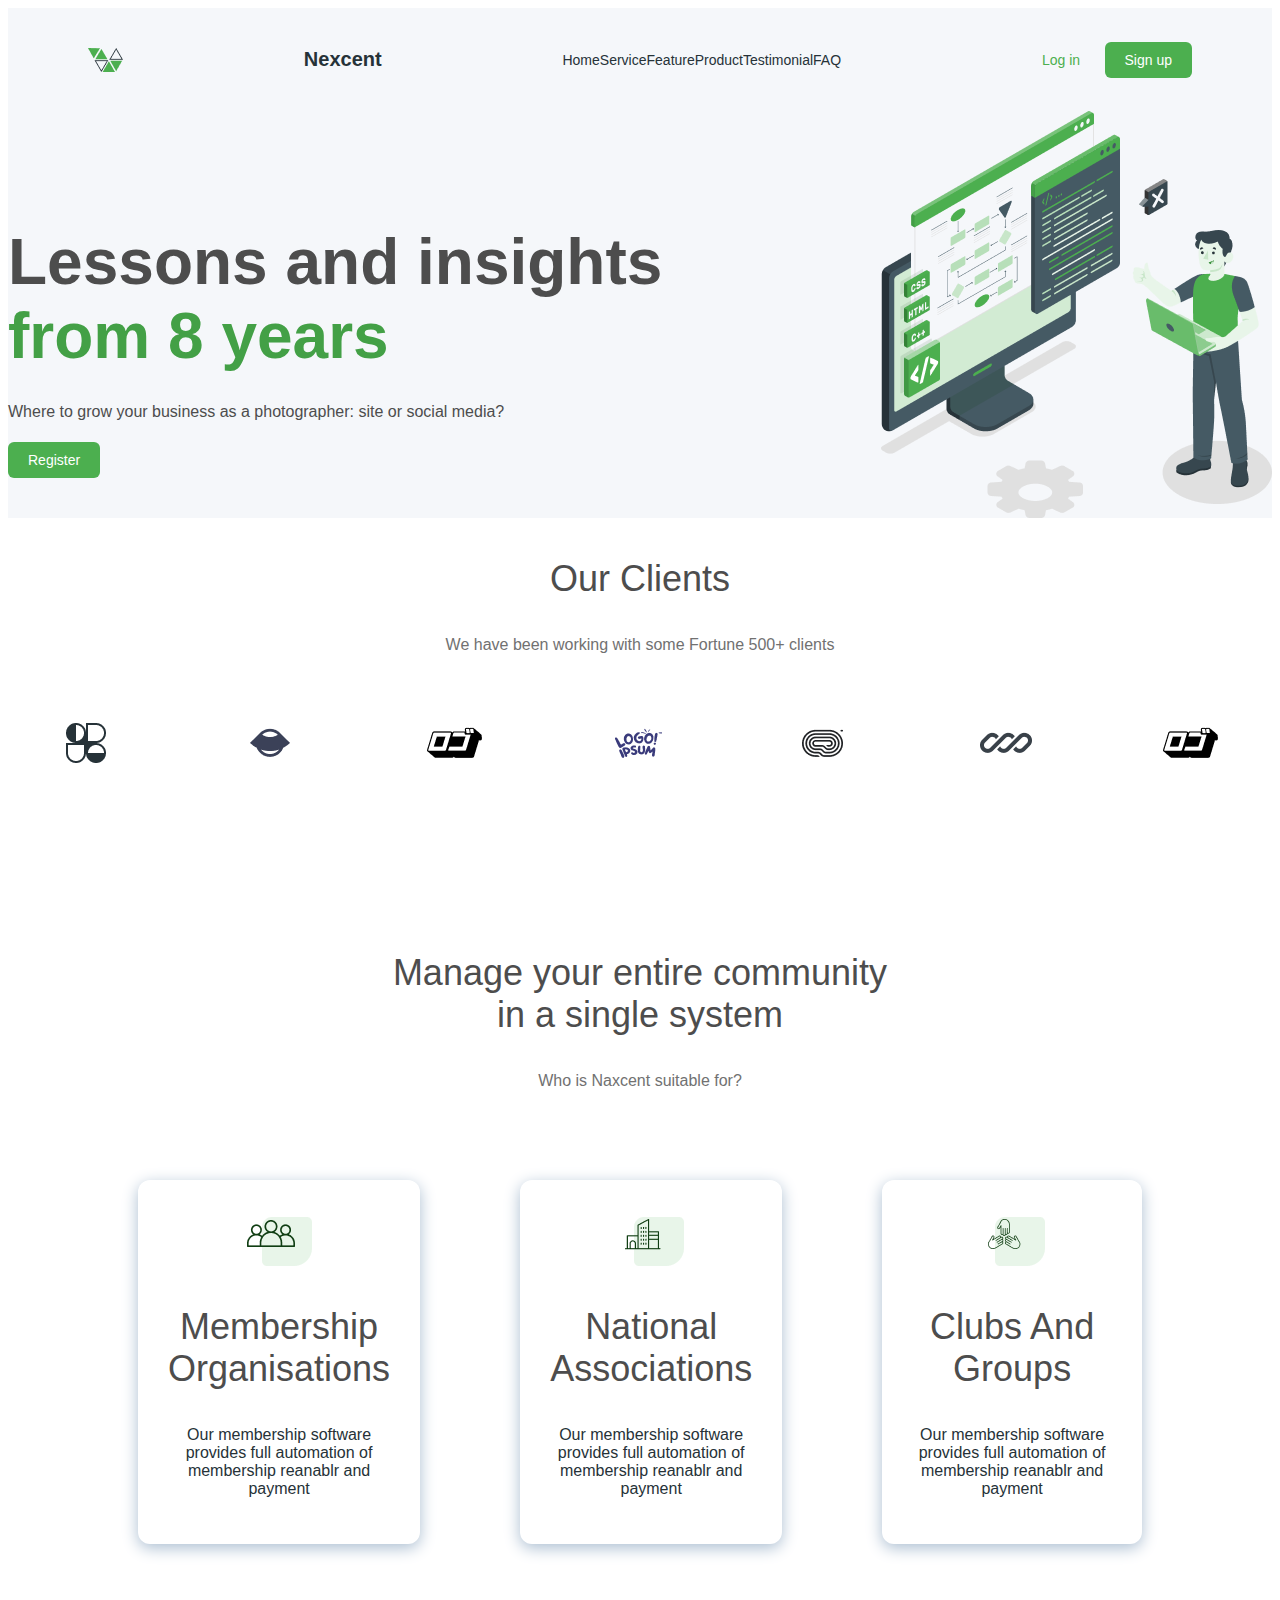
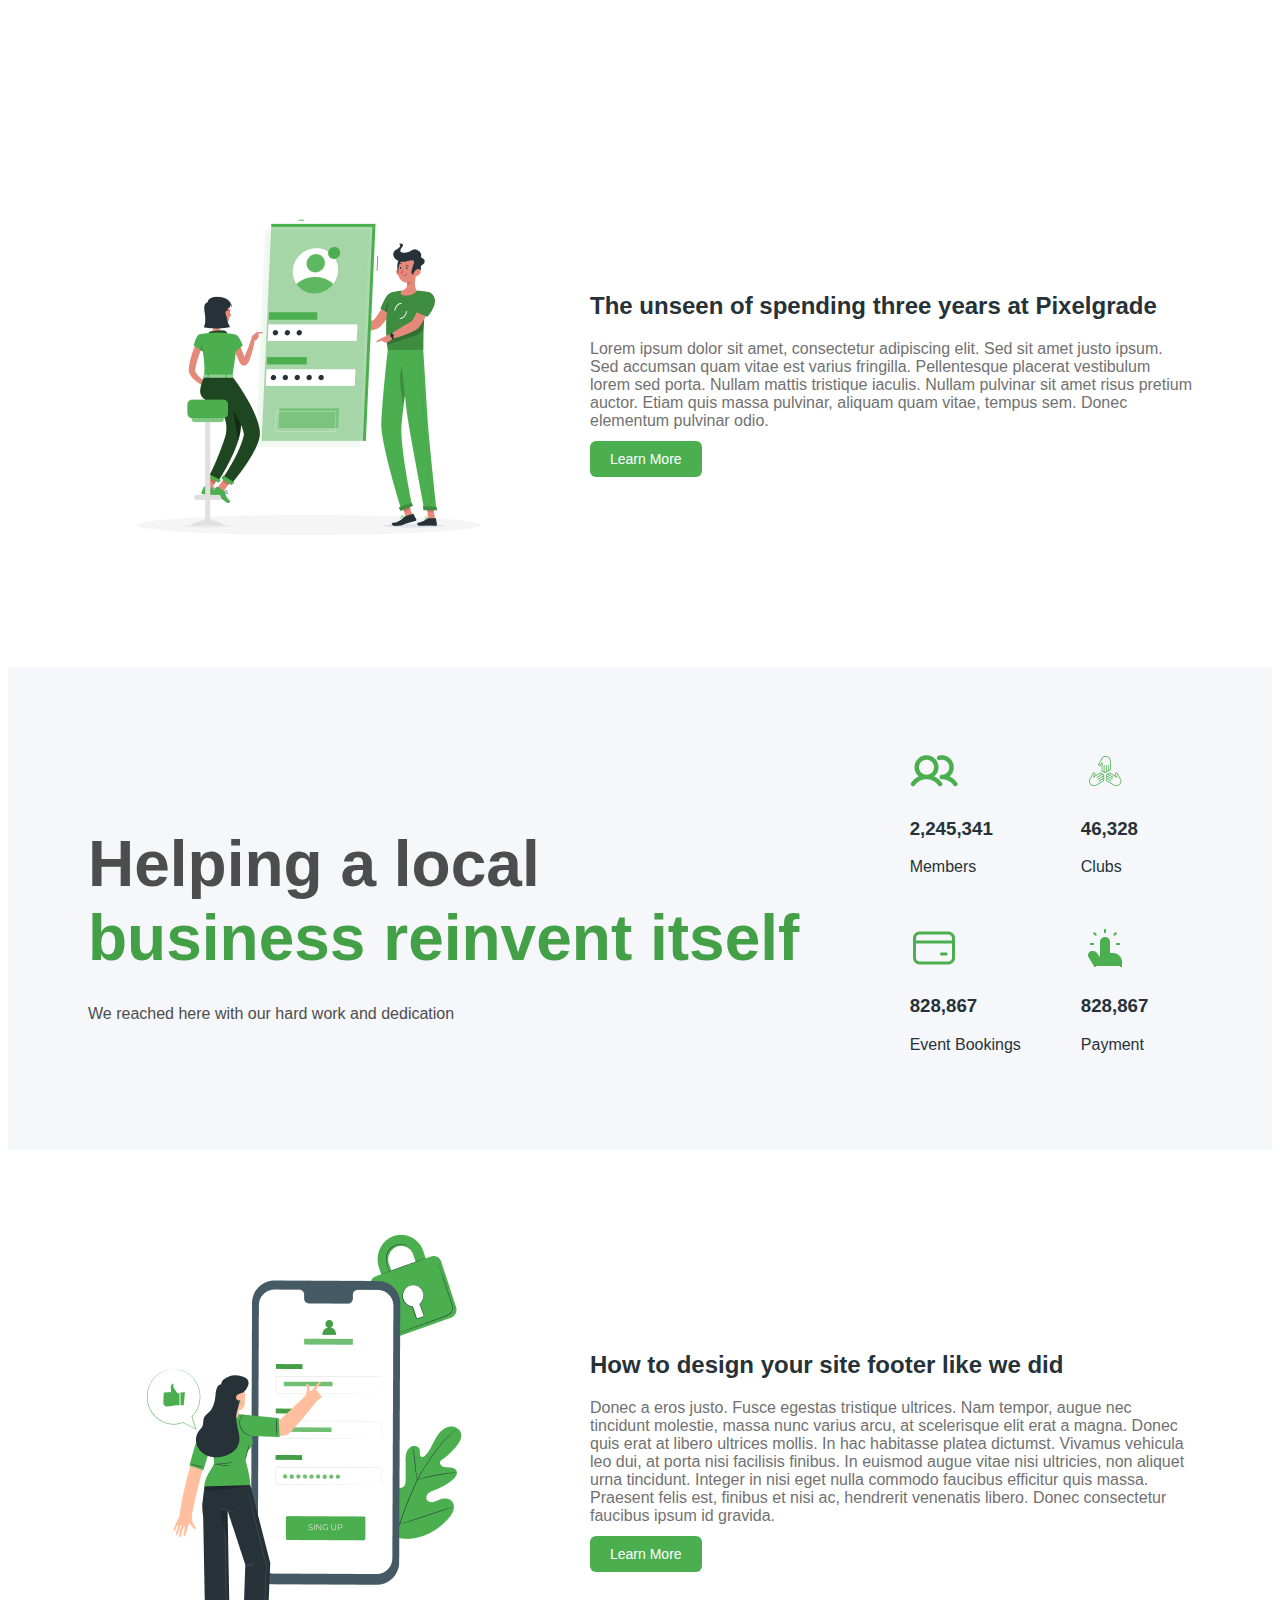
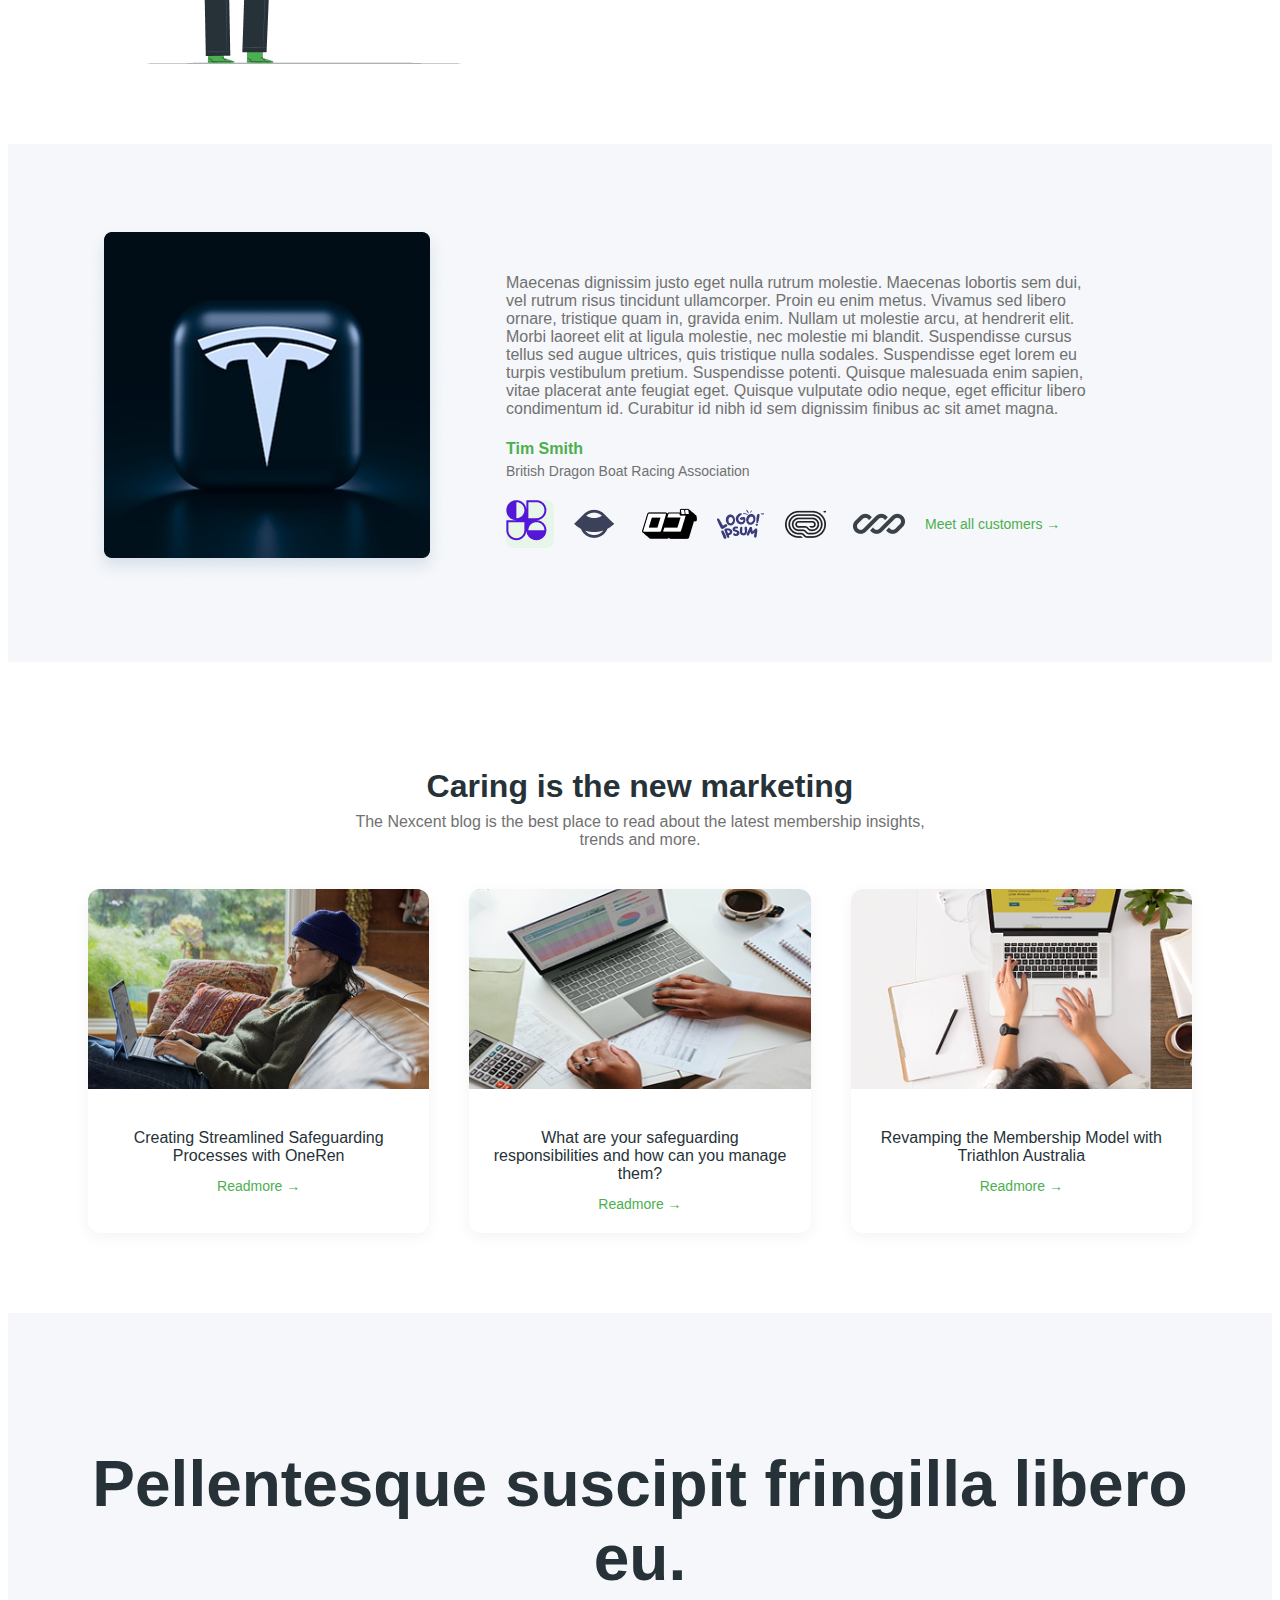
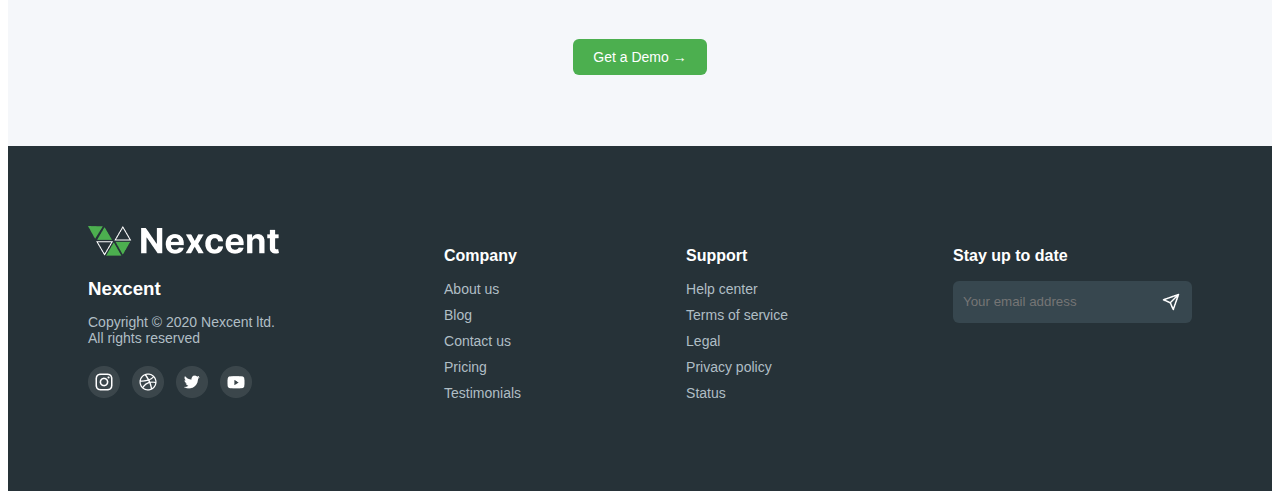
<file: CSSTask/LandingPage.html>
<!DOCTYPE html>
<html lang="en">
<head>
  <meta charset="UTF-8">
  <meta name="viewport" content="width=device-width, initial-scale=1.0">
  <title>Nexcent</title>
  <link rel="stylesheet" href="LandingStyle.css" />
</head>

<body>

<header>
    <img src="Images/Icon.png" alt="The Logo">
    <p class="He4">Nexcent</p>
  <nav>
  <a href="#">Home</a>
  <a href="#">Service</a>
  <a href="#">Feature</a>
  <a href="#">Product</a>
  <a href="#">Testimonial</a>
  <a href="#">FAQ</a>
  </nav>
  <dev>
  <a href="#" class="Lightbotton">Log in</a>
  <a href="#" class="DarkBotton">Sign up</a>
  </dev>
</header>


<section class="introduction">
  <div class="introduction-Text">
    <p class="He1">Lessons and insights <br><span>from 8 years</span></p>
    <p>Where to grow your business as a photographer: site or social media?</p>
    <a href="#" class="DarkBotton">Register</a>
  </div>
  <img src="Images/Illustration.png" alt="an introduction Image">
</section>


<section class="clients">
  <p class="He2">Our Clients</p>
  <p class="bodf1">We have been working with some Fortune 500+ clients</p>
  <img src="Images/Clients Logos.png" alt="Clients">
</section>

<section class="features">
  <p class="He2">Manage your entire community<br>in a single system</p>
  <p class="bodf1">Who is Naxcent suitable for?</p>
  <div class="features-cards">
    <div class="card">
      <img src="Images/Icon (1).png" alt="Clients">
      <p class="He3">Membership Organisations</p>
      <p>Our membership software provides full automation of membership reanablr and payment</p>
    </div>
    <div class="card">
      <img src="Images/Icon (2).png" alt="Clients">
      <p class="He3">National Associations</p>
      <p>Our membership software provides full automation of membership reanablr and payment</p>
    </div>
    <div class="card">
      <img src="Images/Icon (3).png" alt="Clients">
      <p class="He3">Clubs And Groups</p>
      <p>Our membership software provides full automation of membership reanablr and payment</p>
    </div>
  </div>
</section>


<section class="Sec2">
  <img src="Images/Photo 2.png" alt="Contact Photo">
  <div>
    <h2>The unseen of spending three years at Pixelgrade</h2>
    <p>Lorem ipsum dolor sit amet, consectetur adipiscing elit. Sed sit amet justo ipsum. Sed accumsan quam vitae est varius fringilla. Pellentesque placerat vestibulum lorem sed porta. Nullam mattis tristique iaculis. Nullam pulvinar sit amet risus pretium auctor. Etiam quis massa pulvinar, aliquam quam vitae, tempus sem. Donec elementum pulvinar odio.</p>
    <a href="#" class="DarkBotton">Learn More</a>
  </div>
</section>

<!-- STATS -->
<section class="serve">
  <div class="introduction-Text">
    <p class="He1">Helping a local<br><span>business reinvent itself</span></p>
    <p>We reached here with our hard work and dedication</p>
  </div>
  <div class="serve1Sec">
  <div class="serve1">
    <img src="Images/2Icon.png" alt="Contact Photo">
    <div>
    <h3>2,245,341</h3>
    <p>Members</p>
    </div>
  </div>
  <div class="serve1">
    <img src="Images/2 Icon (1).png" alt="Contact Photo">
    <div>
    <h3>46,328</h3>
    <p>Clubs</p>
    </div>
  </div>
  <div class="serve1">
    <img src="Images/2 Icon (2).png" alt="Contact Photo">
    <div>
    <h3>828,867</h3>
    <p>Event Bookings</p>
    </div>
  </div>
  <div class="serve1">
    <img src="Images/2 Icon (3).png" alt="Contact Photo">
    <div>
    <h3>828,867</h3>
    <p>Payment</p>
    </div>
  </div>
  </div>
</section>


<section class="Sec2">
  <img src="Images/pana.png" alt="Contact Photo">
  <div>
    <h2>How to design your site footer like we did</h2>
    <p>Donec a eros justo. Fusce egestas tristique ultrices. Nam tempor, augue nec tincidunt molestie, massa nunc varius arcu, at scelerisque elit erat a magna. Donec quis erat at libero ultrices mollis. In hac habitasse platea dictumst. Vivamus vehicula leo dui, at porta nisi facilisis finibus. In euismod augue vitae nisi ultricies, non aliquet urna tincidunt. Integer in nisi eget nulla commodo faucibus efficitur quis massa. Praesent felis est, finibus et nisi ac, hendrerit venenatis libero. Donec consectetur faucibus ipsum id gravida.</p>
    <a href="#" class="DarkBotton">Learn More</a>
  </div>
</section>

<!-- ===== TESTIMONIAL ===== -->
<section class="Clients">
  <div class="Clients-content">
    <img src="Images/image 9.png" alt="Contact Photo">

    <div class="Clients-text">
      <p class="BodyM4">Maecenas dignissim justo eget nulla rutrum molestie. Maecenas lobortis sem dui, vel rutrum risus tincidunt ullamcorper. Proin eu enim metus. Vivamus sed libero ornare, tristique quam in, gravida enim. Nullam ut molestie arcu, at hendrerit elit. Morbi laoreet elit at ligula molestie, nec molestie mi blandit. Suspendisse cursus tellus sed augue ultrices, quis tristique nulla sodales. Suspendisse eget lorem eu turpis vestibulum pretium. Suspendisse potenti. Quisque malesuada enim sapien, vitae placerat ante feugiat eget. Quisque vulputate odio neque, eget efficitur libero condimentum id. Curabitur id nibh id sem dignissim finibus ac sit amet magna.</p>
      <h4>Tim Smith</h4>
      <span>British Dragon Boat Racing Association</span>

      <div class="Clients-logos">
        <img src="Images/3 Logo.png" alt="Contact Photo">
        <img src="Images/3 Logo (1).png" alt="Contact Photo">
        <img src="Images/3 Logo (2).png" alt="Contact Photo">
        <img src="Images/3 Logo (3).png" alt="Contact Photo">
        <img src="Images/3 Logo (4).png" alt="Contact Photo">
        <img src="Images/3 Logo (5).png" alt="Contact Photo">
        <a href="#">Meet all customers →</a>
      </div>
    </div>
  </div>
</section>

<section class="blog-section">
  <h2>Caring is the new marketing</h2>
  <p class="blog-desc">
    The Nexcent blog is the best place to read about the latest membership insights,
    trends and more.
  </p>

  <div class="blog-cards">
    <div class="blog-card">
      <img src="Images/image 18.png" alt="blog 1">
      <div class="blog-info">
        <p>Creating Streamlined Safeguarding Processes with OneRen</p>
        <a href="#">Readmore →</a>
      </div>
    </div>

    <div class="blog-card">
      <img src="Images/image 19.png" alt="blog 1">
      <div class="blog-info">
        <p>What are your safeguarding responsibilities and how can you manage them?</p>
        <a href="#">Readmore →</a>
      </div>
    </div>

    <div class="blog-card">
      <img src="Images/image 20.png" alt="blog 1">
      <div class="blog-info">
        <p>Revamping the Membership Model with Triathlon Australia</p>
        <a href="#">Readmore →</a>
      </div>
    </div>
  </div>
</section>


<section class="cta-section">
  <h2 class="He1">Pellentesque suscipit fringilla libero eu.</h2>
  <a href="#" class="DarkBotton">Get a Demo →</a>
</section>


<footer>
  <div class="footer-container">

    <div class="footer-brand">
      <img src="Images/footer-Logo.png" alt="The Logo">
      <h3>Nexcent</h3>
      <p>Copyright © 2020 Nexcent ltd.<br>All rights reserved</p>

      <div class="social-icons">
        <img src="Images/Social Icons.png" alt="The Logo">
        <img src="Images/Social Icons 2.png" alt="The Logo">
        <img src="Images/Social Icons 3.png" alt="The Logo">
        <img src="Images/Social Icons 4.png" alt="The Logo">
      </div>
    </div>

    <!-- Company -->
    <div class="footer-col">
      <h4>Company</h4>
      <a href="#">About us</a>
      <a href="#">Blog</a>
      <a href="#">Contact us</a>
      <a href="#">Pricing</a>
      <a href="#">Testimonials</a>
    </div>

    <!-- Support -->
    <div class="footer-col">
      <h4>Support</h4>
      <a href="#">Help center</a>
      <a href="#">Terms of service</a>
      <a href="#">Legal</a>
      <a href="#">Privacy policy</a>
      <a href="#">Status</a>
    </div>

    <!-- Subscribe -->
    <div class="footer-col">
      <h4>Stay up to date</h4>
      <div class="subscribe">
        <input type="email" placeholder="Your email address">
        <img src="Images/send.png" alt="The Logo">
        
      </div>
    </div>

  </div>
</footer>


</body>
</html>
</file>
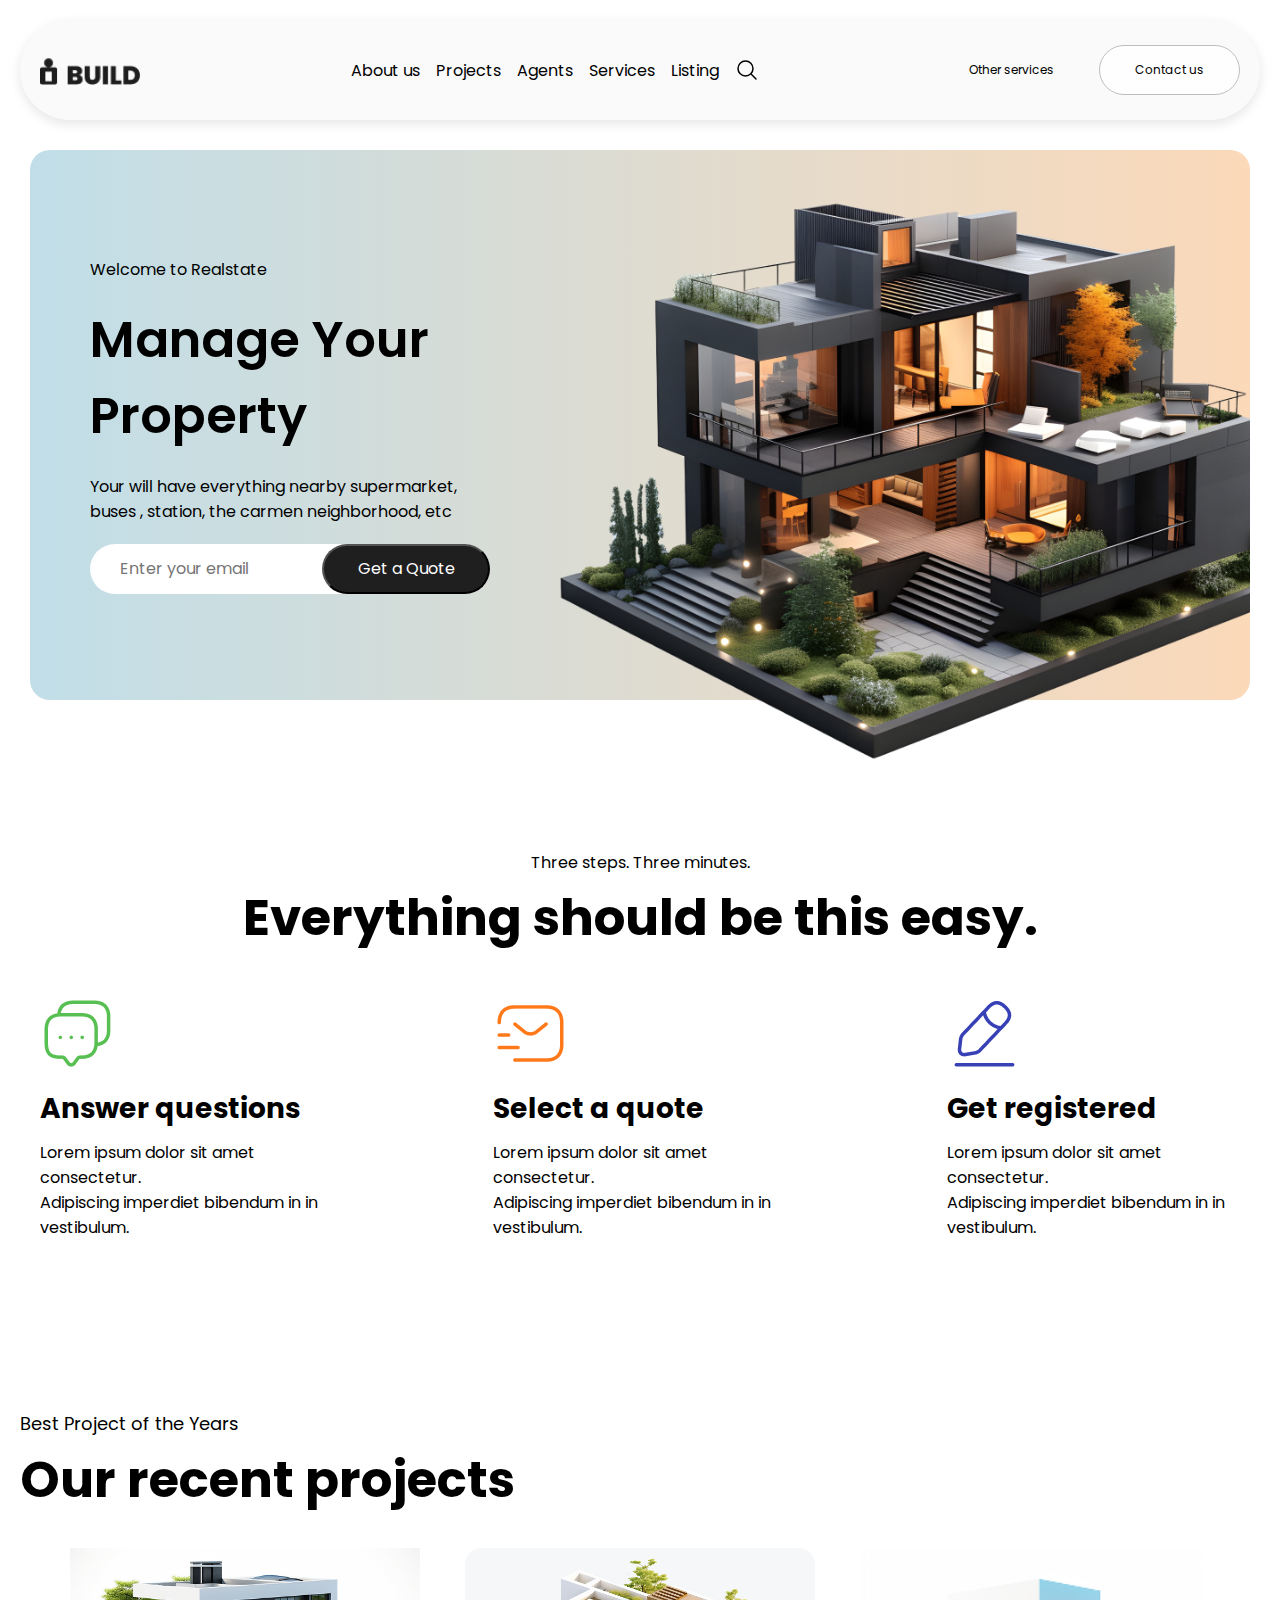
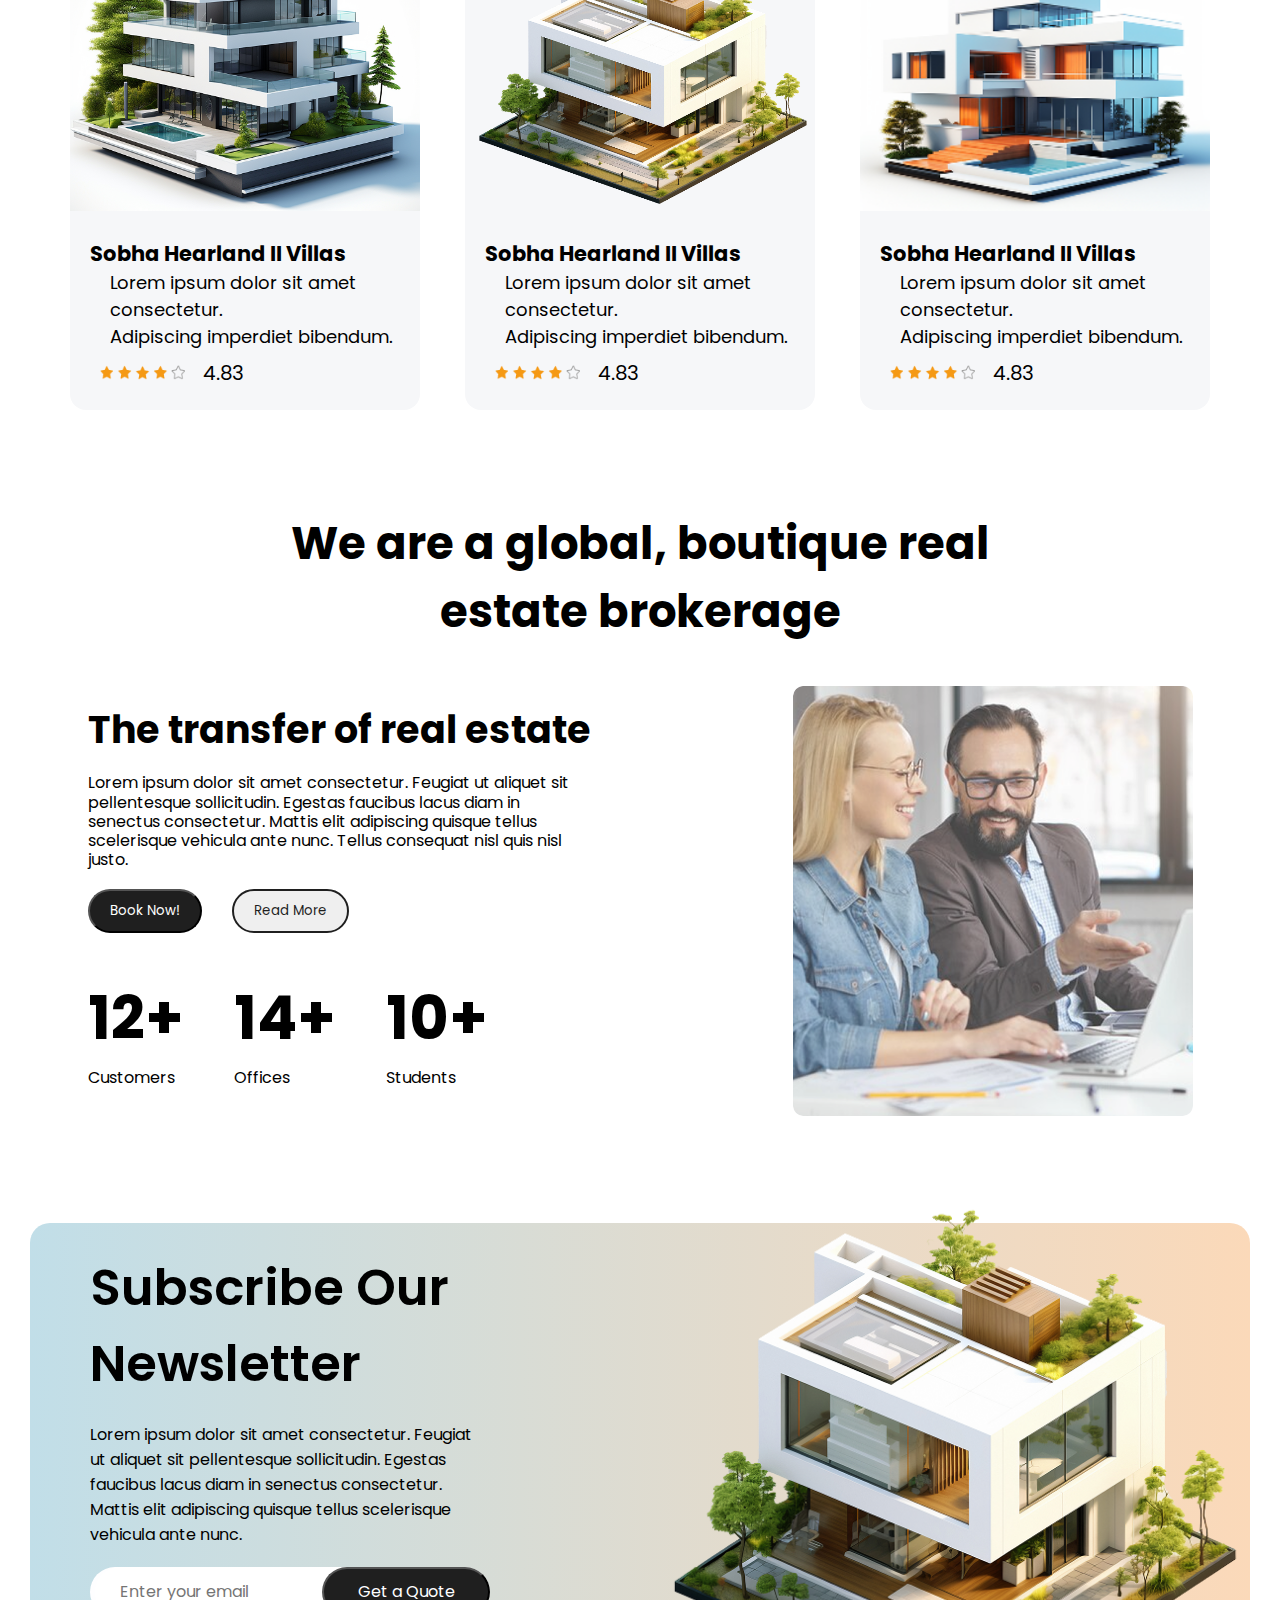
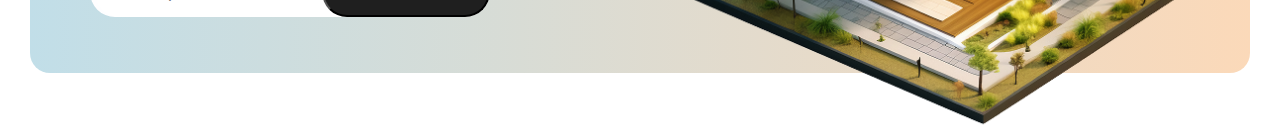
<file: Real State Landing Page/RealState.html>
<!doctype html>
<html lang="en">
  <head>
    <meta charset="UTF-8" />
    <meta name="viewport" content="width=device-width, initial-scale=1.0" />
    <title>Real State</title>
    <link rel="stylesheet" href="RealState.css" />
    <link rel="preconnect" href="https://fonts.googleapis.com" />
    <link rel="preconnect" href="https://fonts.gstatic.com" crossorigin />
    <link
      href="https://fonts.googleapis.com/css2?family=Poppins:ital,wght@0,100;0,200;0,300;0,400;0,500;0,600;0,700;0,800;0,900;1,100;1,200;1,300;1,400;1,500;1,600;1,700;1,800;1,900&display=swap"
      rel="stylesheet"
    />
  </head>

  <body>
    <header>
      <div class="header-container">
        <img src="Images/Logo (6).png" />      
          <nav>
          <a href="#aboutus">About us</a>
          <a href="#projects">Projects</a>
          <a href="#agents">Agents</a>
          <a href="#services">Services</a>
          <a href="#listing">Listing</a>
          <svg xmlns="http://www.w3.org/2000/svg" fill="none" viewBox="0 0 24 24" stroke-width="1.5" stroke="currentColor" class="size-6">
  <path stroke-linecap="round" stroke-linejoin="round" d="m21 21-5.197-5.197m0 0A7.5 7.5 0 1 0 5.196 5.196a7.5 7.5 0 0 0 10.607 10.607Z" />
</svg>

          </nav>
        <div class="contact-us">
          <button>Other services</button>
          <button>Contact us</button>
        </div>
      </div>
    </header>

    <main>
      <div class="welcome">
        <p class="welc">Welcome to Realstate</p>
        <p class="main-welcome">Manage Your Property</p>
        <p class="welc">
          Your will have everything nearby supermarket, buses , station, the
          carmen neighborhood, etc
        </p>
        <div class="emailinput">
          <input type="email" placeholder="Enter your email" />
          <button type="submit">Get a Quote</button>
        </div>
      </div>
      <div class="image-box">
        <img src="Images/Group 2.png" alt="house" />
      </div>
    </main>

    <section class="group9">
      <div class="text">
        <p>Three steps. Three minutes.</p>
      </div>

      <div>
        <h2>Everything should be this easy.</h2>
      </div>

      <div class="groups">
        <div class="group1">
          <img src="Images/messages.png" alt="messages" />
          <h3>Answer questions</h3>
          <p>
            Lorem ipsum dolor sit amet consectetur. <br />
            Adipiscing imperdiet bibendum in in vestibulum.
          </p>
        </div>
        <div class="group1">
          <img src="Images/sms-tracking.png" alt="sms-tracking" />
          <h3>Select a quote</h3>
          <p>
            Lorem ipsum dolor sit amet consectetur. <br />
            Adipiscing imperdiet bibendum in in vestibulum.
          </p>
        </div>
        <div class="group1">
          <img src="Images/edit-2.png" alt="edit" />
          <h3>Get registered</h3>
          <p>
            Lorem ipsum dolor sit amet consectetur. <br />
            Adipiscing imperdiet bibendum in in vestibulum.
          </p>
        </div>
      </div>
    </section>

    <section class="group15">
      <p>Best Project of the Years</p>
      <div>
        <h1>Our recent projects</h1>
      </div>
      <div class="cards">
        <div class="card">
          <img
            class="img"
            src="Images/3d-rendering-house-model (3) 1@2x.png"
            alt="rendering-house"
          />
          <div class="card-content">
            <h3>Sobha Hearland II Villas</h3>
            <p>
              Lorem ipsum dolor sit amet consectetur.<br />
              Adipiscing imperdiet bibendum.
            </p>
            <div class="stars">
              <img src="Images/Stars.png" alt="Stars" />
              <span>4.83</span>
            </div>
          </div>
        </div>

        <div class="card">
          <img
            class="img"
            src="Images/3d-rendering-isometric-fdgdf 1.png"
            alt="rendering-isometric"
          />
          <div class="card-content">
            <h3>Sobha Hearland II Villas</h3>
            <p>
              Lorem ipsum dolor sit amet consectetur.<br />
              Adipiscing imperdiet bibendum.
            </p>
            <div class="stars">
              <img src="Images/Stars.png" alt="Stars" />
              <span>4.83</span>
            </div>
          </div>
        </div>

        <div class="card">
          <img
            class="img"
            src="Images/3d-rendering-house-model (1) 1.png"
            alt="3d-rendering-house-model"
          />

          <div class="card-content">
            <h3>Sobha Hearland II Villas</h3>
            <p>
              Lorem ipsum dolor sit amet consectetur.<br />
              Adipiscing imperdiet bibendum.
            </p>
            <div class="stars">
              <img src="Images/Stars.png" alt="Stars" />
              <span>4.83</span>
            </div>
          </div>
        </div>
      </div>
    </section>

    <section class="group21">
      <h2>
        We are a global, boutique real <br />
        estate brokerage
      </h2>
      <div class="book">
        <div class="book-content">
          <h3>The transfer of real estate</h3>
          <p>
            Lorem ipsum dolor sit amet consectetur. Feugiat ut aliquet sit
            pellentesque sollicitudin. Egestas faucibus lacus diam in senectus
            consectetur. Mattis elit adipiscing quisque tellus scelerisque
            vehicula ante nunc. Tellus consequat nisl quis nisl justo.
          </p>
          <div class="buttons">
            <button class="book-now">Book Now!</button>
            <button class="read-more">Read More</button>
          </div>
          <div class="nums">
            <div>
              <h2>12+</h2>
              <p>Customers</p>
            </div>
            <div>
              <h2>14+</h2>
              <p>Offices</p>
            </div>
            <div>
              <h2>10+</h2>
              <p>Students</p>
            </div>
          </div>
        </div>
        <div class="book-image">
          <img src="Images/Rectangle 27.png" alt="Real Estate" />
        </div>
      </div>
    </section>

    <section class="subscribtion">
      <div class="welcome sub">
        <p class="main-welcome sub-h">Subscribe Our Newsletter</p>
        <p class="welc sub-p">
          Lorem ipsum dolor sit amet consectetur. Feugiat ut aliquet sit
          pellentesque sollicitudin. Egestas faucibus lacus diam in senectus
          consectetur. Mattis elit adipiscing quisque tellus scelerisque
          vehicula ante nunc.
        </p>
        <div class="emailinput">
          <input type="email" placeholder="Enter your email" />
          <button type="submit">Get a Quote</button>
        </div>
      </div>
      <div class="image-box">
        <img
          class="rightimg"
          src="Images/3d-rendering-isometric-fdgdf 1.png"
          alt="house"
        />
      </div>
    </section>
  </body>
</html>
</file>
<file: CSSTask/LandingStyle.css>
:root{
  --SecondaryBlack-color: #263238;
  --DGray-color: #4D4D4D;
  --Gray-color: #717171;
  --LGray-color: #89939E;
  --GrayBlue-color: #ABBED1;
  --Silver-color: #F5F7FA;
  --Primary-color: #28CB8B;
  --Info-color: #2194f3;
  --Warning-color: #FBC02D;
  --Error-color: #E53835;
  --Success-color: #2E7D31;
  --Green1-color: #43A046;
  --Green2-color: #388E3B;
  --Green3-color: #237D31;
  --Green4-color: #1B5E1F;
  --Green5-color: #103E13;
  --GreenTint1-color: #66BB69;
  --GreenTint2-color: #81C784;
  --GreenTint3-color: #A5D6A7;
  --GreenTint4-color: #C8E6C9;
  --GreenTint5-color: #E8F5E9;
  --Head1-font-size: 64px;
  --Head2-font-size: 36px;
  --Head3-font-size: 28px;
  --Head4-font-size: 20px;
  --BodyR1-font-size: 18px;
  --BodyR2-font-size: 16px;
  --BodyR3-font-size: 14px;
  --BodyR4-font-size: 12px;
  /*--BodyM1-font-size: 16px;
  --BodyM2-font-size: 16px;
  --BodyM3-font-size: 16px;
  --BodyM4-font-size: 16px;*/
}

.He4{
  font-size: var(--Head4-font-size);
  font-weight:600;
}
.He1{
  font-size: var(--Head1-font-size);
  font-weight:700;
}

.He2 {
  font-size: var(--Head2-font-size);
  font-weight: 500;
  color: var(--DGray-color);
}

.He3 {
  font-size: var(--Head2-font-size);
  font-weight: 500;
  color: var(--DGray-color);
}

.BodyM4{
  font-size: 16px;
  font-weight: 500;
}

.Lightbotton{
  color: #4CAF4F;
  font-size: var(--BodyR3-font-size);
  padding: 10px 20px;
  text-decoration: none;
}

.DarkBotton {
  font-size: var(--BodyR3-font-size);
  background-color: #4CAF4F;
  color: #fff;
  padding: 10px 20px;
  border-radius: 6px;
  text-decoration: none;
}

header {
  padding: 20px 80px;
  background-color: var(--Silver-color);
  display: flex;
  justify-content: space-between;
  align-items: center;
  padding: 20px 80px;
}

nav{
  display: flex;
  justify-content: space-between;
}

/*.logo{
  display: flex;
  justify-content: space-between;
  align-items: center;
}*/

nav a {
  text-decoration: none;
  color: var(--SecondaryBlack-color);
  font-size: var(--BodyR3-font-size);
}

body {
  font-family: Arial;
  color: var(--SecondaryBlack-color);
  background-color: #ffffff;
}

.introduction {
  background-color: var(--Silver-color);
  margin-top: 0px;
  display: flex;
  justify-content: space-between;
  align-items: center;
}

.introduction-Text p span {
  color: var(--Green1-color);
}

.introduction-Text p {
  color: var(--DGray-color);
  margin-bottom: 30px;
}

.clients {
  text-align: center;
  margin: 40px;
}

.clients img{
  margin: 0;
}

.bodf1 {
  color: var(--Gray-color);
  margin-bottom: 40px;
}

.features {
  padding: 80px;
  text-align: center;
  margin: 0;
}

.features-cards{
  display: flex;
  
  margin-top: 40px;
}

.card {
  padding: 30px;
  border-radius: 12px;
  background-color: #ffffff;
  box-shadow: 0 4px 16px var(--GrayBlue-color);
  margin: 50px;
  
}

.Sec2 {
  display: flex;
  align-items: center;
  gap: 60px;
  padding: 80px;
}

.Sec2 p {
  color: #717171;
  margin: 20px 0;
}

.serve {
  background-color: #f5f7fa;
  padding: 80px;
  display: flex;
  justify-content: space-between;

  align-items: center;
}

.serve1Sec{
  display: grid;
  grid-template-columns: repeat(2, 1fr);
  gap: 32px 60px;
}


.Clients {
  background-color: #f5f7fa;
  padding: 80px;
}

.Clients-content {
  display: flex;
  gap: 60px;
  align-items: center;
}

.Clients-text p {
  color: #717171;
  margin-bottom: 16px;
  max-width: 600px;
}

.Clients-text h4 {
  color: #4CAF4F;
  margin-bottom: 4px;
}

.Clients-text span {
  font-size: 14px;
  color: #717171;
}

.Clients-logos {
  display: flex;
  align-items: center;
  gap: 20px;
  margin-top: 20px;
}

.Clients-logos a {
  color: #4CAF4F;
  font-size: 14px;
  text-decoration: none;
}

.blog-section {
  padding: 80px;
  text-align: center;
}

.blog-section h2 {
  font-size: 32px;
  margin-bottom: 8px;
}

.blog-desc {
  color: #717171;
  max-width: 600px;
  margin: 0 auto 40px;
}

.blog-cards {
  display: flex;
  gap: 40px;
}

.blog-card {
  flex: 1;
  background-color: #fff;
  border-radius: 12px;
  overflow: hidden;
  box-shadow: 0 4px 16px rgba(0,0,0,0.05);
}

.blog-card img {
  width: 100%;
  height: 200px;
  object-fit: cover;
}

.blog-info {
  padding: 20px;
}

.blog-info p {
  margin-bottom: 12px;
}

.blog-info a {
  color: #4CAF4F;
  text-decoration: none;
  font-size: 14px;
}


.cta-section {
  background-color: #f5f7fa;
  padding: 80px;
  text-align: center;
}


footer {
  background-color: #263238;
  color: #ffffff;
  padding: 80px;
  font-family: Arial, Helvetica, sans-serif;
}

.footer-container {
  display: flex;
  justify-content: space-between;
  gap: 60px;
}


.footer-brand h3 {
  margin-bottom: 12px;
}

.footer-brand p {
  font-size: 14px;
  color: #b0bec5;
  margin-bottom: 20px;
}

.social-icons {
  display: flex;
  gap: 12px;
}


.footer-col h4 {
  margin-bottom: 16px;
}

.footer-col a {
  display: block;
  color: #b0bec5;
  text-decoration: none;
  margin-bottom: 10px;
  font-size: 14px;
}


.subscribe {
  display: flex;
  background-color: #37474f;
  border-radius: 6px;
  overflow: hidden;
}

.subscribe input {
  border: none;
  outline: none;
  padding: 10px;
  background: transparent;
  color: #ffffff;
  flex: 1;
}

.subscribe img {
  width: 18px;
  height: 18px;
  padding: 12px 12px;
}
</file>
<file: Real State Landing Page/RealState.css>
:root {
  /* Colors */
  --primary-color: #C1DEE8;
  --secondary-color: #FBD9B9;
  --buttom-color: #1F1F1F;
  --gray-color: #BEBEBE;
  --gray2-color: #FAFAFA;
  --white-color: #FEFEFF;
  /* Typography */
  --font-size-xs: 9px;
  --font-size-sm: 12px;
  --font-size-base: 16px;
  --font-size-lg: 21px;
  --font-size-xl: 28px;
  --font-size-2xl: 38px;
  --font-size-3xl: 50px;
  --font-size-4xl: 67px;
  --font-size-5xl: 89px;
}

*{ 
    margin:0;
    padding: 0;
    box-sizing: border-box;
    font-family: "Poppins", sans-serif;
}


body {
    overflow-x: hidden;
}

header svg {
  width: 24px;
  height: 24px;
} 

.header-container {
  display: flex;
  justify-content: space-between;
  align-items: center;
  background-color: var(--gray2-color);
  border-radius: 70px;
  height: 90px;
  color: #000000;
  margin: 20px;
  box-shadow: 0 4px 12px rgb(0, 0, 0 , 0.1);
  padding: 50px 20px;

}
.header-container img {
  width: 100px;
}

nav{
  background-color: #FAFAFA;
  display: flex;
  justify-content: space-evenly;
  align-items: center;
  gap: 16px;
  /*margin: 34px 30px;
  border-radius: 70px;
  width: 1288px;
  height: 90px;
  color: black;*/
}


.contact-us{
  display: flex;
  gap: 45px;
  align-items: center;
}

.contact-us button{
  border: none;
  background: none;
  font-size: var(--font-size-sm);
}

.contact-us button:last-child{
  border: none;
  width: 158;
  height: 60;
  opacity: 1;
  top: 47px;
  left: 1228px;
  border: 1px solid var(--gray-color);
  border-radius: 40px;
  padding: 15px 35px;
  background-color: var(--white-color);
  transition: all 0.3s ease-in-out;
}

.contact-us button:hover {
  background-color: var(--secondary-color);
  color: var(--primary-color);
  cursor: pointer;
}

.align-center{
    width: 693px;
    height: 120px;
    margin: auto;
    padding: 50px;
    text-align: center;
}

.welc {
  font-weight: 400;
  font-size: 16;
}

.welcome {
   padding: 0px;
   max-width: 400px;
   display: flex;
   flex-direction: column;
   gap: 20px;
}

.main-welcome {
  font-weight: 600;
  font-size: 50px;
}

.emailinput input {
  /*width: 400px;
  height: 60px;
  padding: 16px 25px;*/
  width: 100%;
  height: 50px;
  padding: 0 120px 0 25px;
  border: none;
  border-radius: 40px;
  padding: 16px 25px;
  font-weight: 400px;
  font-size: 16px;
}

.emailinput button {
  width: 168px;
  height: 50px;
  background-color: var(--buttom-color);
  border-radius: 40px;
  color: var(--white-color);
  position: absolute;
  margin-left: 232px;
  top: 0;
  left: 0;
  font-weight: 600px ;
  font-size: 16px;
}

.emailinput {
  position: relative;
  width: 400px;
  height: 50px;
  border-radius: 40px;
  display: flex;
  align-items: center;
  padding: 0 5px;
  background-color: var(--white-color);
}

.image-box {
  position: relative; 
}

.image-box img {
  width: 700px;         
  position: absolute;
  right: 0;         
  top: -250px;        
}

.image-box .rightimg {
  width: 600px;
  position: absolute;        
  top: -260px; 
}

.sub {
  max-width: 600px;
  position: relative;
  bottom: 15px;
  gap: 20px;
}

main, .subscribtion {
  height: 550px;
  display: flex;
  justify-content: space-between;
  align-items: center;  /*flex-direction: row; and delete line*/
  /*padding: 20 0 60px ;        /*flex-direction: row; and delete line*/
  padding-right: 0;
  padding-left: 60px;
  padding-bottom: 20;
  padding-top: 0px;
  border-radius: 20px;
  background: linear-gradient(90deg, var(--primary-color), var(--secondary-color));
  margin: 30px;
}

.subscribtion {
  height: 450px;
}

.sub-h {
  font-size: 50px;
  font-weight: 600px;
}

.sub-p {
  max-width: 400px;
}

a{
    text-decoration: none;
    color: black;
}

.group9 {
 text-align: center;
 margin-top: 150px;
}

.text {
    font-size: 16px;
    margin-bottom: 5px;
}

.group9 h2 {
    font-size: 50px;
    margin: 0px;
}

.groups {
    display: flex;
    justify-content: space-around;
    text-align: center;
    padding: 40px;
    gap: 160px;
}

.group1 {
  text-align: left;
  max-width: 400px; 
}
.group1 h3 {
    font-size: 28px;
    margin-top: 10px;
    margin-bottom: 10px;
}

.group1 p {
    font-size: 16px;
    margin:0px;
}

.group15 {
    padding-top: 30px;
    margin-top: 100px;
}

.group15 p {
    font-size: 18px;
    margin-bottom: 5px;
    padding-left: 20px;
}

.group15 h1 {
    font-size: 50px;
    margin: 0px;
    padding-left: 20px;
}

.cards {
    display: flex;
    justify-content: space-between;
    gap: 20px;
    padding-top: 30px;
    margin: 0px 70px;
}

.card {
    background-color: #f6f7f9;
    border-radius: 16px;
    max-width: 350px;
    min-width: 280px;
}

.card-content {
    padding: 20px;
    width: 100%;
}

.img {
    width: 100%;
    height: 263px;
}


.cards h3 {
    font-size: 21px;
}

.stars {
    display: flex;
    align-items: center;
    gap: 8px;
}

.stars img {
    padding: 10px;
    width: 105px;
    height: 35px;
}

.stars span {
    font-size: 20px;

}

.group21 {
  margin-top: 100px;
  margin-bottom: 100px ;
}
.group21 h2 {
  text-align: center;
  margin-bottom:40px;
  color: #000000;
  font-size: 45px;
}

.book {
  display: flex;
  justify-content: center;
  margin-bottom:40px;
  gap: 200px;
}

.book-content {
  max-width: 505px;
  display: flex;
  flex-direction: column;
  justify-content: center;
}

.book-content h3 {
  margin-bottom: 15px;
  color: #000000;
  font-size: 38px;
  word-wrap: none;
}

.book-content p {
  margin-bottom: 20px;
  line-height: 1.2;
  color: #000000;
}

.buttons {
  display: flex;
  gap: 30px;
  margin-bottom:20px;
}

.book-now {
  padding: 10px 20px;
  background-color: var(--buttom-color);
  color: #ffffff;
  border-radius:40px;
}

.read-more {
  padding: 10px 20px;
  color: var(--buttom-color);
  border: 2px solid #1f1f1f;
  border-radius: 40px;
}

.nums {
  display: flex;
  gap:50px;
  margin-top: 20px;
}

.nums h2 {
  color: #000000;
  font-size: 60px;
  margin-bottom:5px;
}

.book-image img {
  width: 400px;
  height: 430px;
  border-radius: 10px;
  opacity: 0.8;
  background-color: linear-gradient(var(--primary-color), var(--secondary-color));
}
</file>
